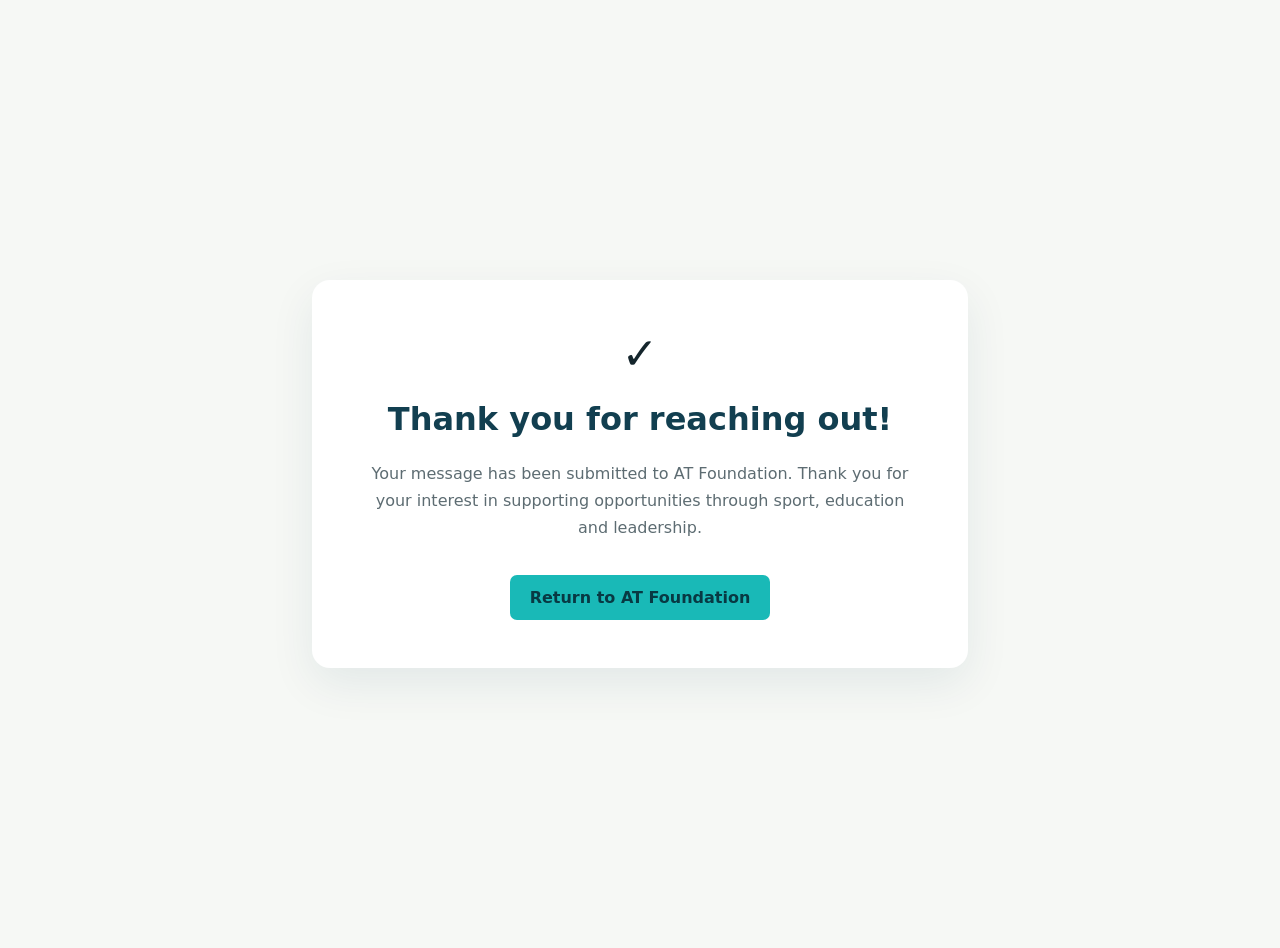
<file: thank-you.html>
<!doctype html>
<html lang="en"><head><meta charset="utf-8"><meta name="viewport" content="width=device-width,initial-scale=1"><meta name="theme-color" content="#123f50"><title>Thank you | AT Foundation</title>
<style>body{margin:0;min-height:100vh;display:grid;place-items:center;background:#f6f8f5;color:#14252c;font-family:Inter,system-ui,sans-serif;text-align:center;padding:24px}.card{max-width:560px;background:white;padding:48px;border-radius:18px;box-shadow:0 16px 45px #123f5015}h1{color:#123f50}p{color:#5d6c72;line-height:1.7}a{display:inline-block;margin-top:18px;background:#19b9b7;color:#083943;padding:13px 20px;border-radius:7px;text-decoration:none;font-weight:800}</style></head>
<body><main class="card"><div style="font-size:44px">✓</div><h1>Thank you for reaching out!</h1><p>Your message has been submitted to AT Foundation. Thank you for your interest in supporting opportunities through sport, education and leadership.</p><a href="/">Return to AT Foundation</a></main></body></html>
</file>
